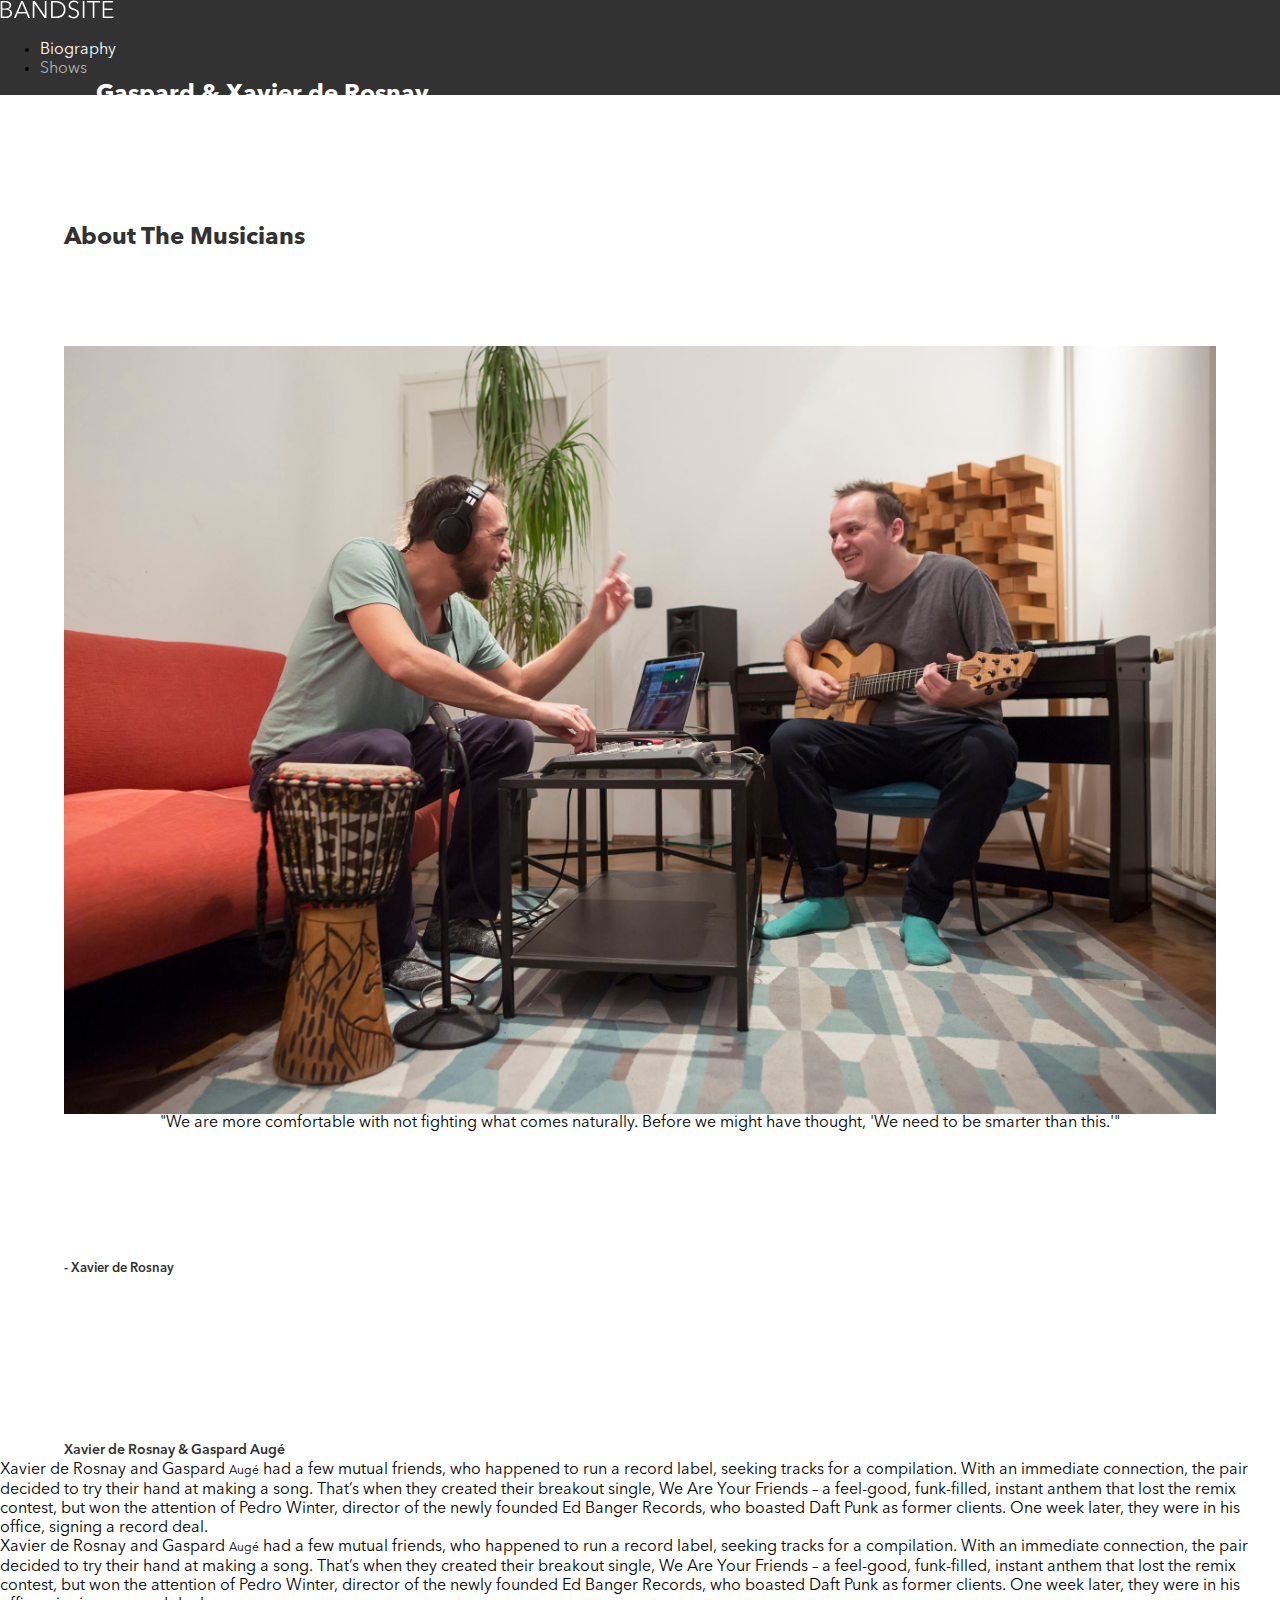
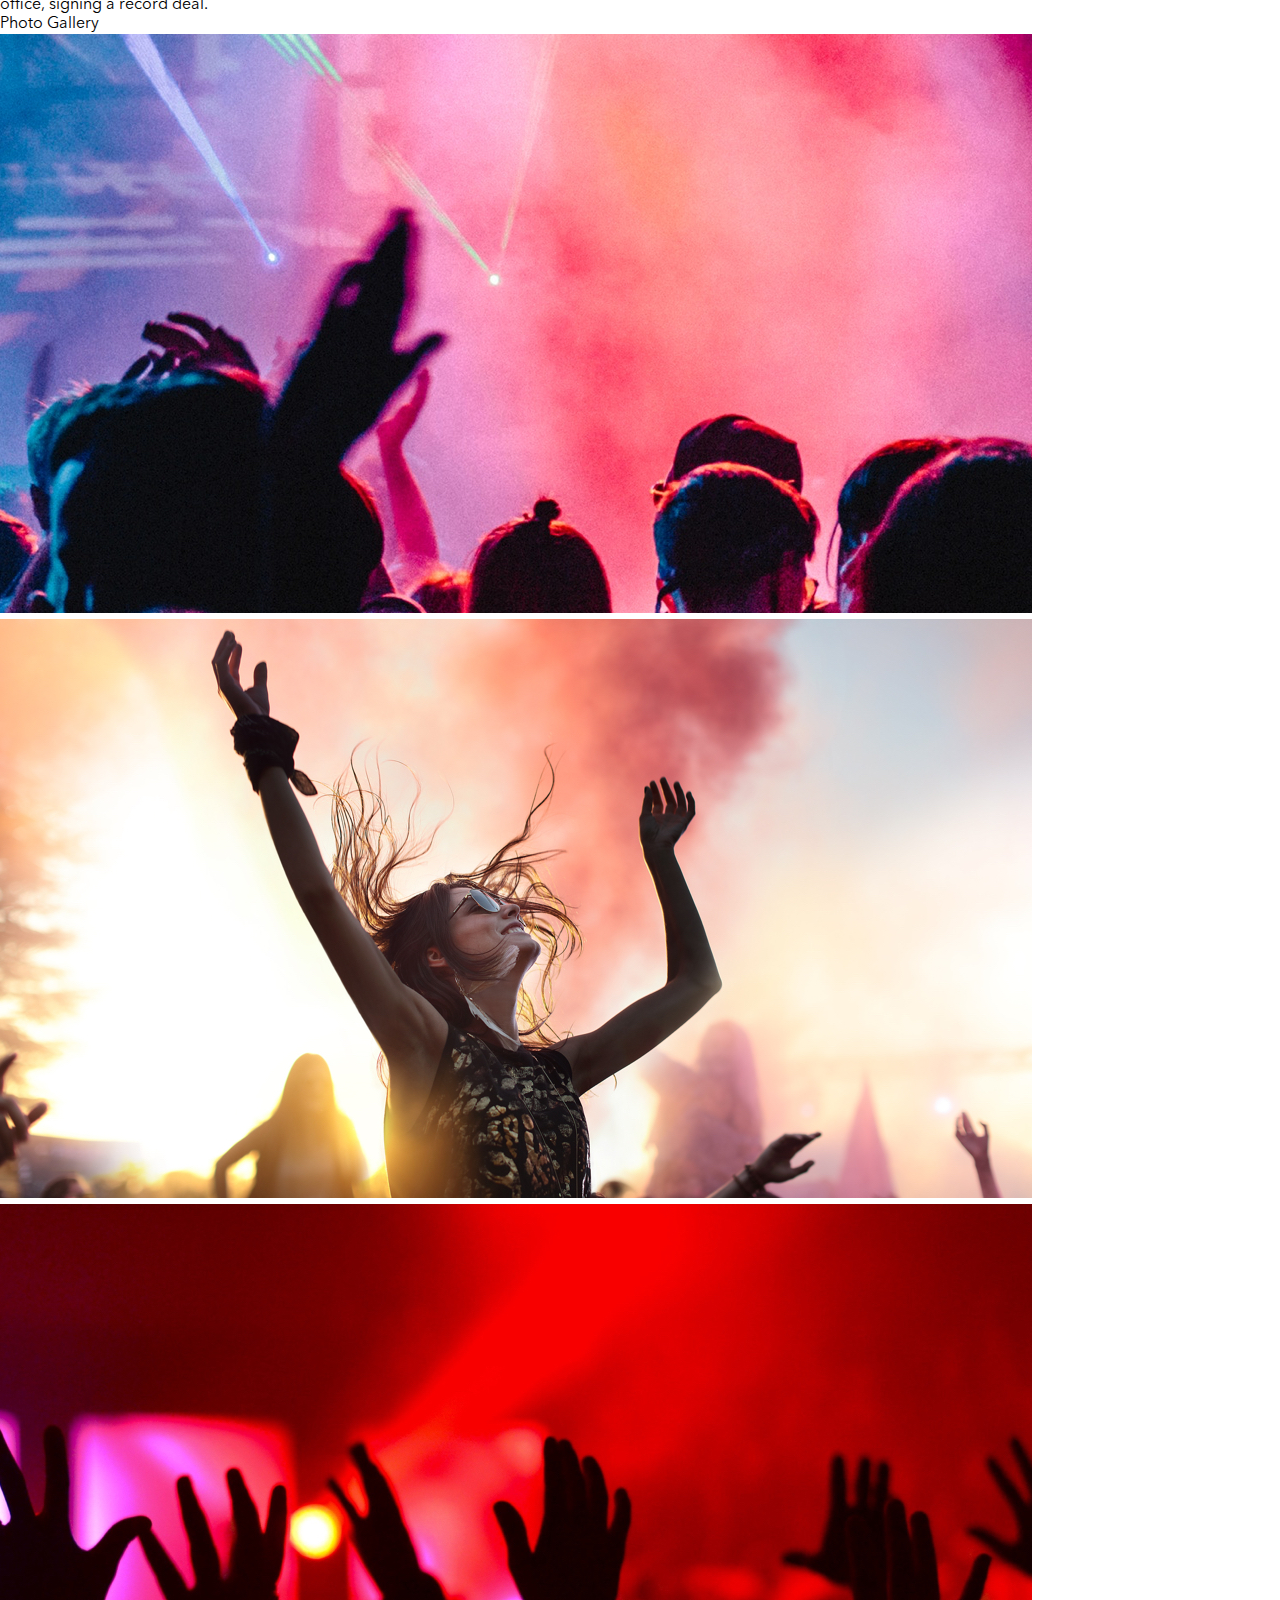
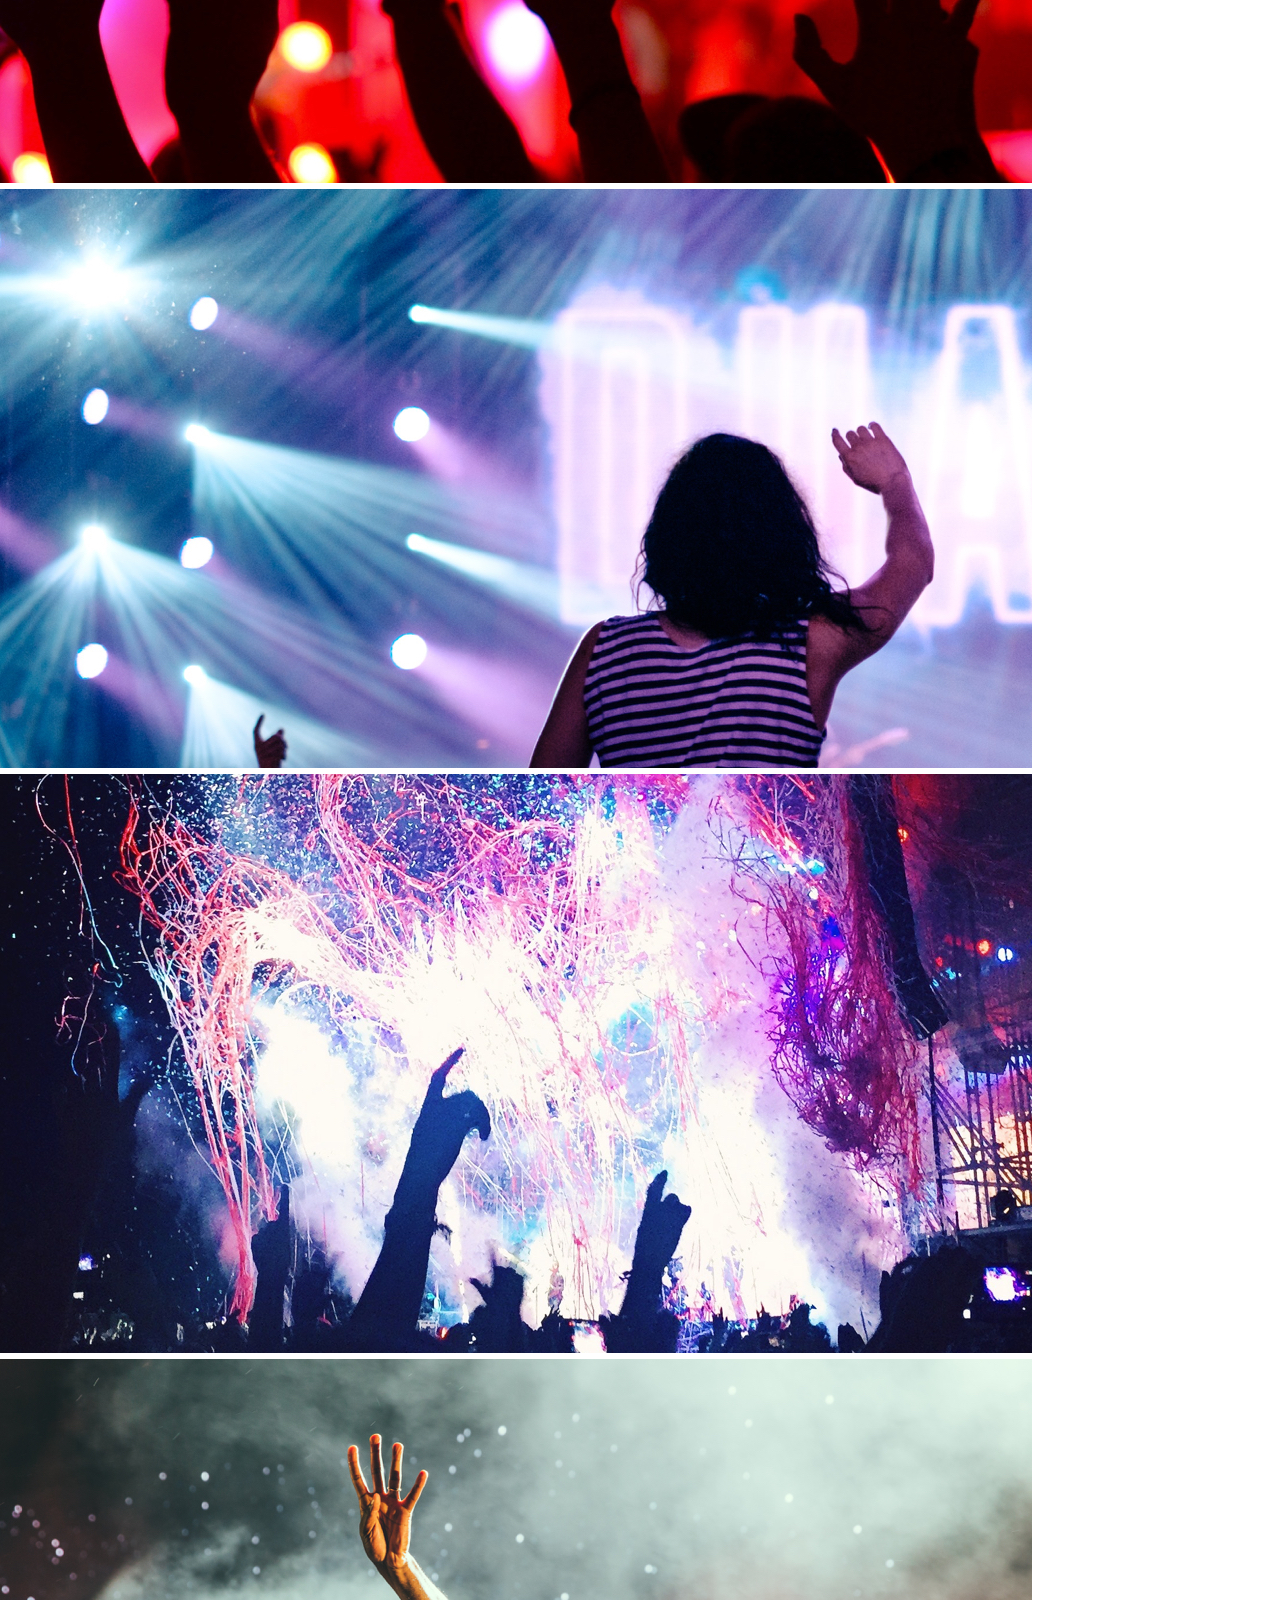
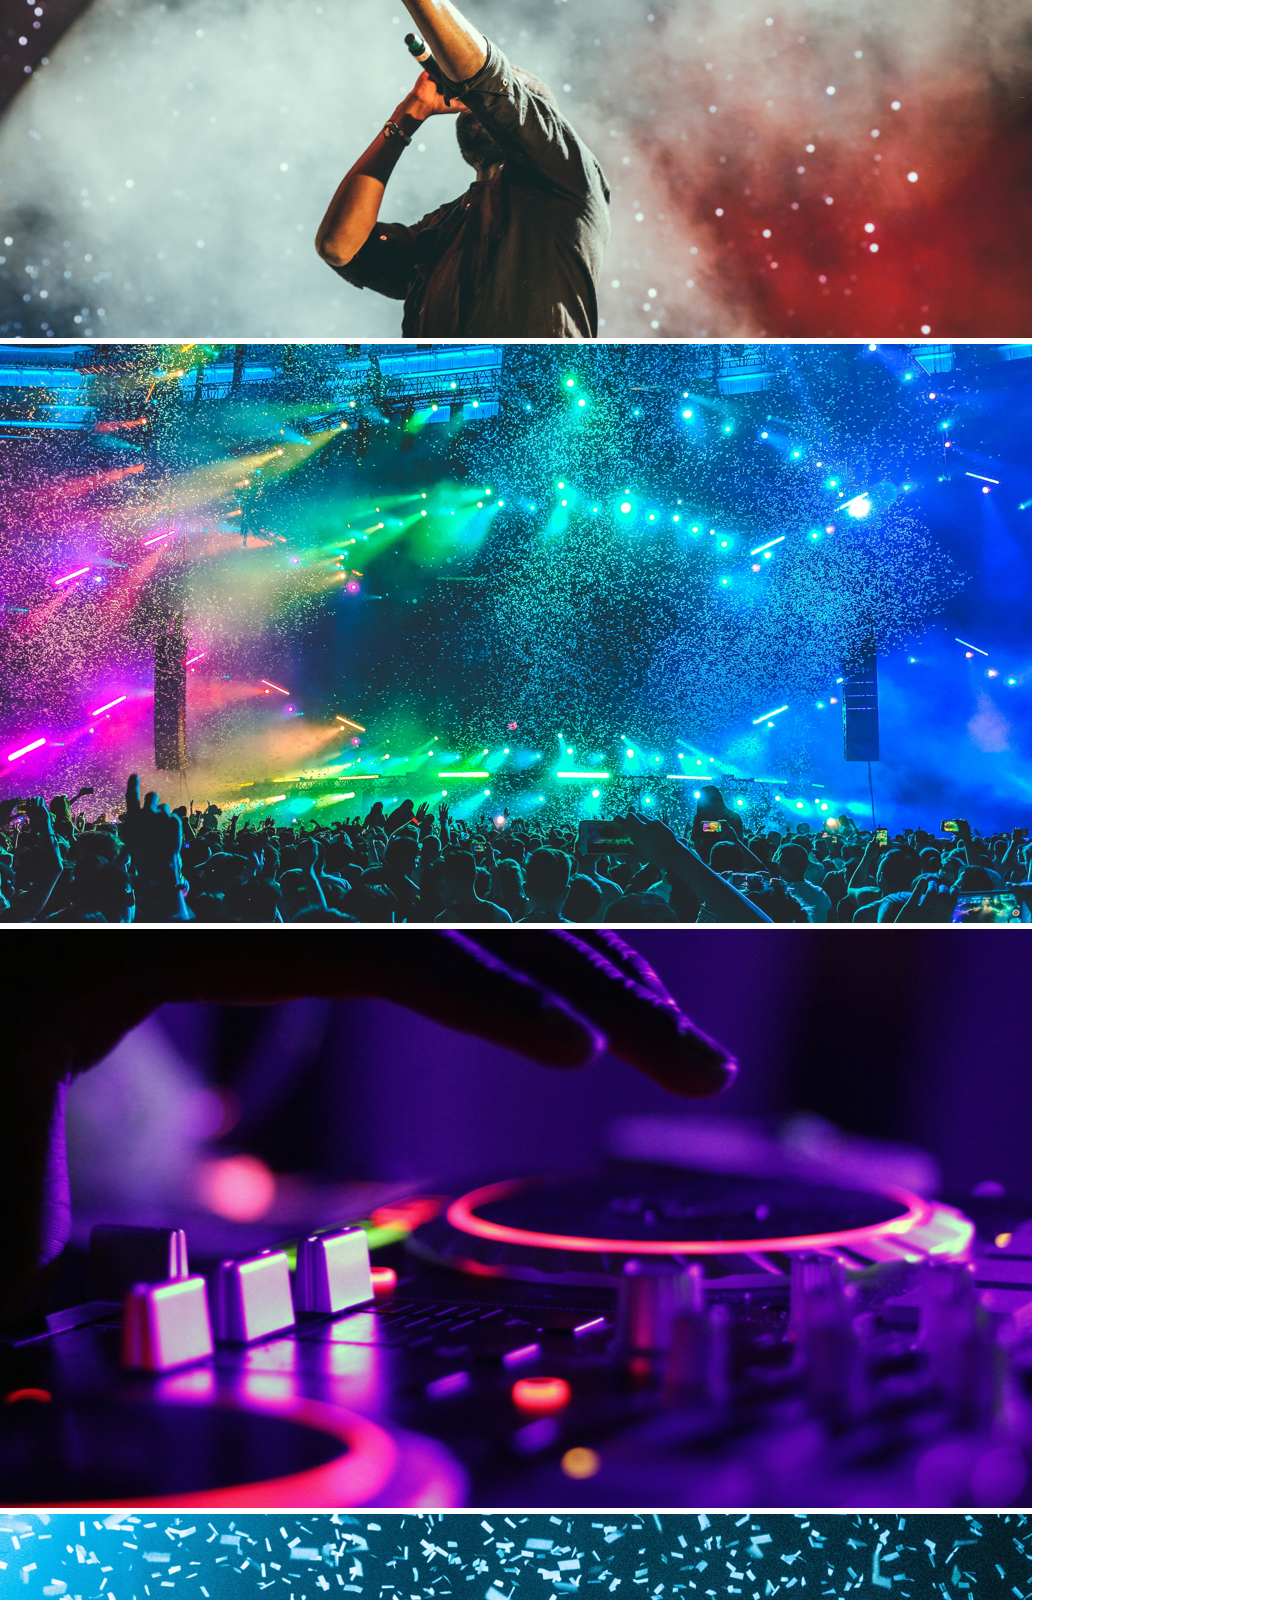
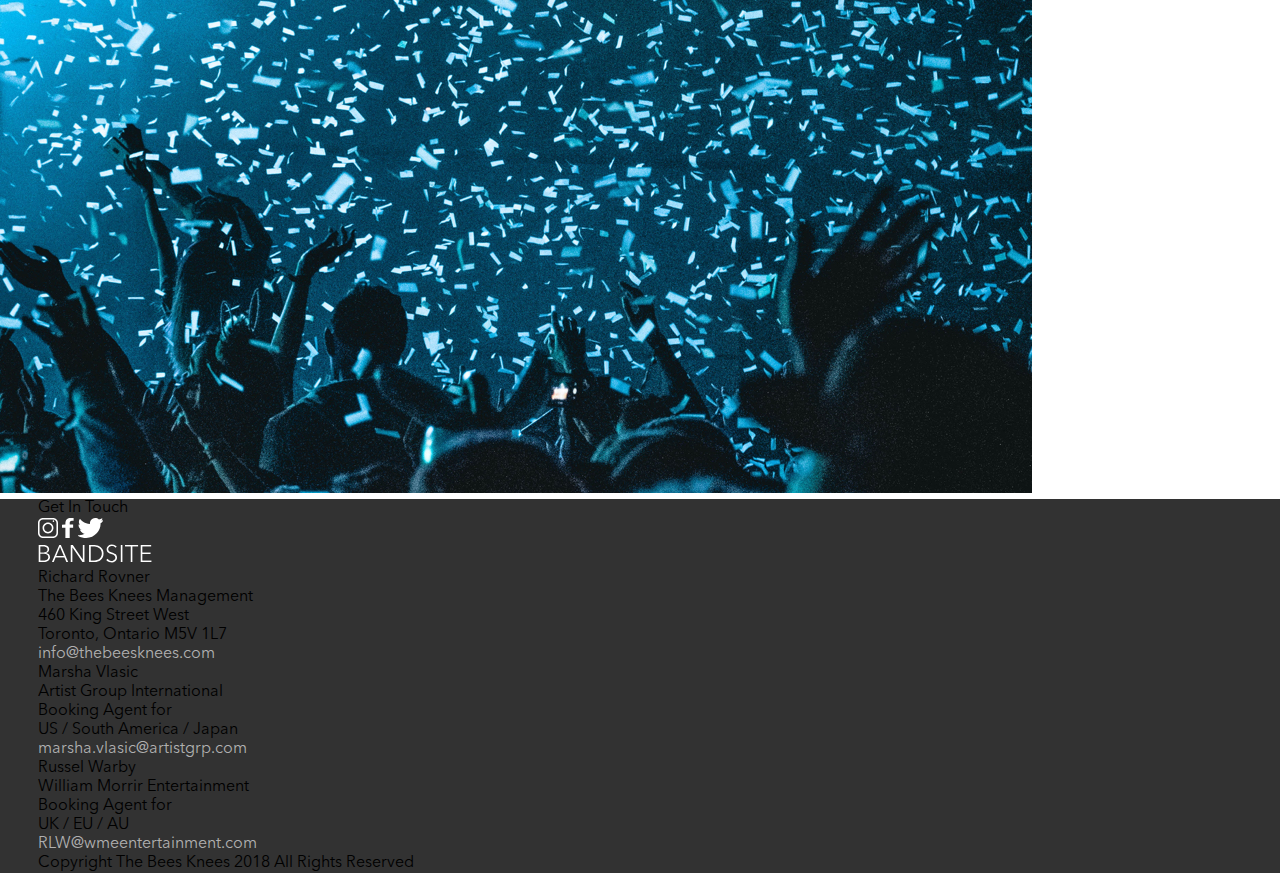
<file: sprint-1/index.html>
<!DOCTYPE html>
<html lang="en">
<head>
    <meta charset="UTF-8">
    <meta name="viewport" content="width=device-width, initial-scale=1.0">
    <title>BandSite</title>
    <link href="./styles/main.css" rel="stylesheet">
    <!-- Body Block -->
<body class="body">
    <!-- Header Block -->
    <header class="header">
        <!-- Navigation Menu Bar -->
        <nav class="navbar">
            <a class="navbar__nav-link" href="./pages/biography.html">
                <img src="./assets/logos/Logo-bandsite.svg" alt="bandsite logo">
            </a>
            <ul class="navbar__nav-list">
                <li class="navbar__nav-list-item--underline"><a class="a--select" href="./pages/biography.html">Biography</a></li>
                <li class="navbar__nav-list-item--shows"><a href="./pages/shows.html">Shows</a></li>
            </ul>
        </nav>
    </header>
    <main class="main">
        <!-- Hero Section -->
        <section class="hero">
            <p class="hero__text">Gaspard <span class="hero__spec-last-name"></span> & Xavier de Rosnay</p>
        </section>
        <!-- About Section -->
        <section class="about">
            <p class="about__title">About The Musicians</p>
            <img class="about__image" src="./assets/images/Two_Musicians_Medium.jpg" alt="two musicians">
            <p class="about__subtitle">"We are more comfortable with not fighting what comes naturally. Before we might have thought, 'We need to be smarter than this.'"</p>
            <p class="about__quote-name">- Xavier de Rosnay</p>
            <p class="about__names">Xavier de Rosnay & Gaspard Aug</p>
        </section>
        <!-- About Section - Detail -->
        <section class="about-detail">
            <p class="about-detail__paragraph">Xavier de Rosnay and Gaspard <span class="about__spec-last-name"></span> had a few
                mutual friends, who happened to run a record label,
                seeking tracks for a compilation. With an immediate
                connection, the pair decided to try their hand at
                making a song. That’s when they created their
                breakout single, We Are Your Friends – a feel-good,
                funk-filled, instant anthem that lost the remix
                contest, but won the attention of Pedro Winter,
                director of the newly founded Ed Banger Records,
                who boasted Daft Punk as former clients. One week
                later, they were in his office, signing a record deal.</p>
            <p class="about-detail__paragraph--col-divider"> </p>
            <p class="about-detail__paragraph">Xavier de Rosnay and Gaspard <span class="about__spec-last-name"></span> had a few
                mutual friends, who happened to run a record label,
                seeking tracks for a compilation. With an immediate
                connection, the pair decided to try their hand at
                making a song. That’s when they created their
                breakout single, We Are Your Friends – a feel-good,
                funk-filled, instant anthem that lost the remix
                contest, but won the attention of Pedro Winter,
                director of the newly founded Ed Banger Records,
                who boasted Daft Punk as former clients. One week
                later, they were in his office, signing a record deal.</p>
            <p class="about-detail__paragraph--end"></p>
        </section>
        <!-- Photo Gallery Section -->
        <section class="photo-gallery">
            <p class="photo-gallery__title">Photo Gallery</p>
            <div class="photo">
                <img class="photo__image" src="./assets/images/Photo-gallery-1.jpg" alt="photo gallery 1 image">
                <img class="photo__image" src="./assets/images/Photo-gallery-2.jpg" alt="photo gallery 2 image">
                <img class="photo__image" src="./assets/images/Photo-gallery-3.jpg" alt="photo gallery 3 image">
                <img class="photo__image" src="./assets/images/Photo-gallery-4.jpg" alt="photo gallery 4 image">
                <img class="photo__image" src="./assets/images/Photo-gallery-5.jpg" alt="photo gallery 5 image">
                <img class="photo__image" src="./assets/images/Photo-gallery-6.jpg" alt="photo gallery 6 image">
                <img class="photo__image" src="./assets/images/Photo-gallery-7.jpg" alt="photo gallery 7 image">
                <img class="photo__image" src="./assets/images/Photo-gallery-8.jpg" alt="photo gallery 8 image">
                <img class="photo__image" src="./assets/images/Photo-gallery-9.jpg" alt="photo gallery 9 image">
            </div>
        </section>
        <!-- Footer Section -->
        <section class="footer">
            <!-- Footer Header -->
            <div class="footer__header">
                <div class="footer__header-left">
                    <p class="footer__header-left-GIT">Get In Touch</p>
                    <div class="footer__header-left-icons">
                        <a href="https://www.instagram.com" target="_blank"><img class="footer__header-left-icons--icon" src="./assets/icons/Icon-instagram.svg" alt="instagram"></a>
                        <a href="https://www.facebook.com" target="_blank"><img class="footer__header-left-icons--icon" src="./assets/icons/Icon-facebook.svg" alt="facebook"></a>
                        <a href="https://www.twitter.com" target="_blank"><img class="footer__header-left-icons--icon" src="./assets/icons/Icon-twitter.svg" alt="twitter"></a>
                    </div>                        
                </div>
                <div class="footer__header-right">
                    <a href="./pages/biography.html"><img src="./assets/logos/Logo-bandsite.svg" alt="bandsite logo"></a>
                </div>
            </div>
            <!-- Footer Addresses -->
            <div class="addresses">
                <div class="address">
                    <p class="address__name">Richard Rovner</p>
                    <p class="address__name2">The Bees Knees Management</p>
                    <p class="address__street-city-state-zip">460 King Street West</p>
                    <p class="address__street-city-state-zip">Toronto, Ontario M5V 1L7</p>
                    <p class="address__email"><a href="mailto:info@thebeesknees.com">info@thebeesknees.com</a></p>
                </div>
                <div class="address">
                    <p class="address__name">Marsha Vlasic</p>
                    <p class="address__name2">Artist Group International</p>
                    <p class="address__street-city-state-zip">Booking Agent for</p>
                    <p class="address__street-city-state-zip">US / South America / Japan</p>
                    <p class="address__email"><a href="mailto:marsha.vlasic@artistgrp.com">marsha.vlasic@artistgrp.com</a></p>
                </div>
                <div class="address">
                    <p class="address__name">Russel Warby</p>
                    <p class="address__name2">William Morrir Entertainment</p>
                    <p class="address__street-city-state-zip">Booking Agent for</p>
                    <p class="address__street-city-state-zip">UK / EU / AU</p>
                    <p class="address__email"><a href="mailto:RLW@wmeentertainment.com">RLW@wmeentertainment.com</a></p>
                </div>
            </div>
            <!-- Footer Copyright -->
            <div class="copyright">
                <p class="copyright__text">Copyright The Bees Knees <span class="copyright__cr-symbol"></span> 2018 All Rights Reserved</p>
            </div>
        </section>
    </main>

</body>
</html>
</file>
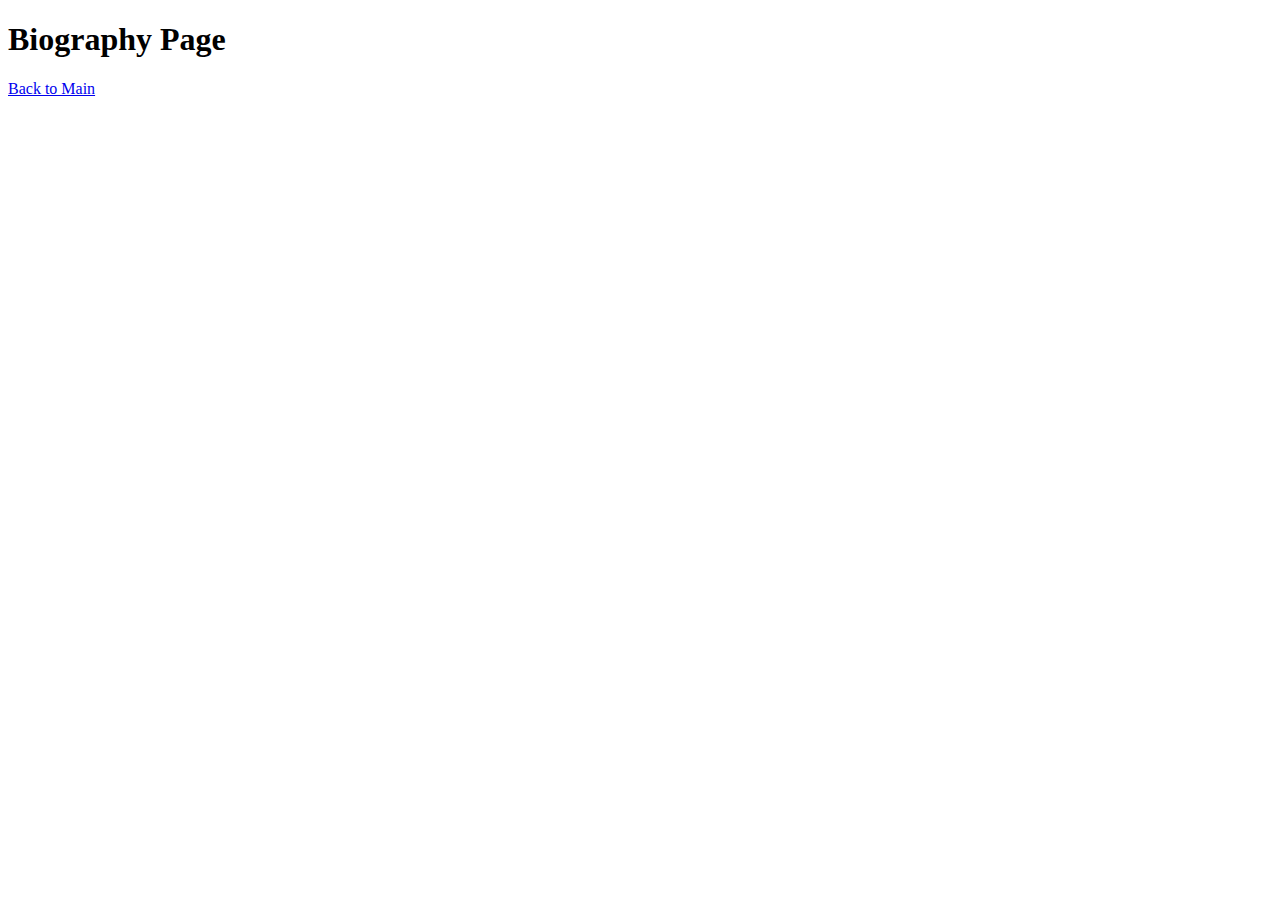
<file: sprint-1/pages/biography.html>
<!DOCTYPE html>
<html lang="en">
<head>
    <meta charset="UTF-8">
    <meta name="viewport" content="width=device-width, initial-scale=1.0">
    <title>Biography</title>
</head>
<body>
    <h1>Biography Page</h1>
    <a href="../index.html">Back to Main</a>
</body>
</html>
</file>
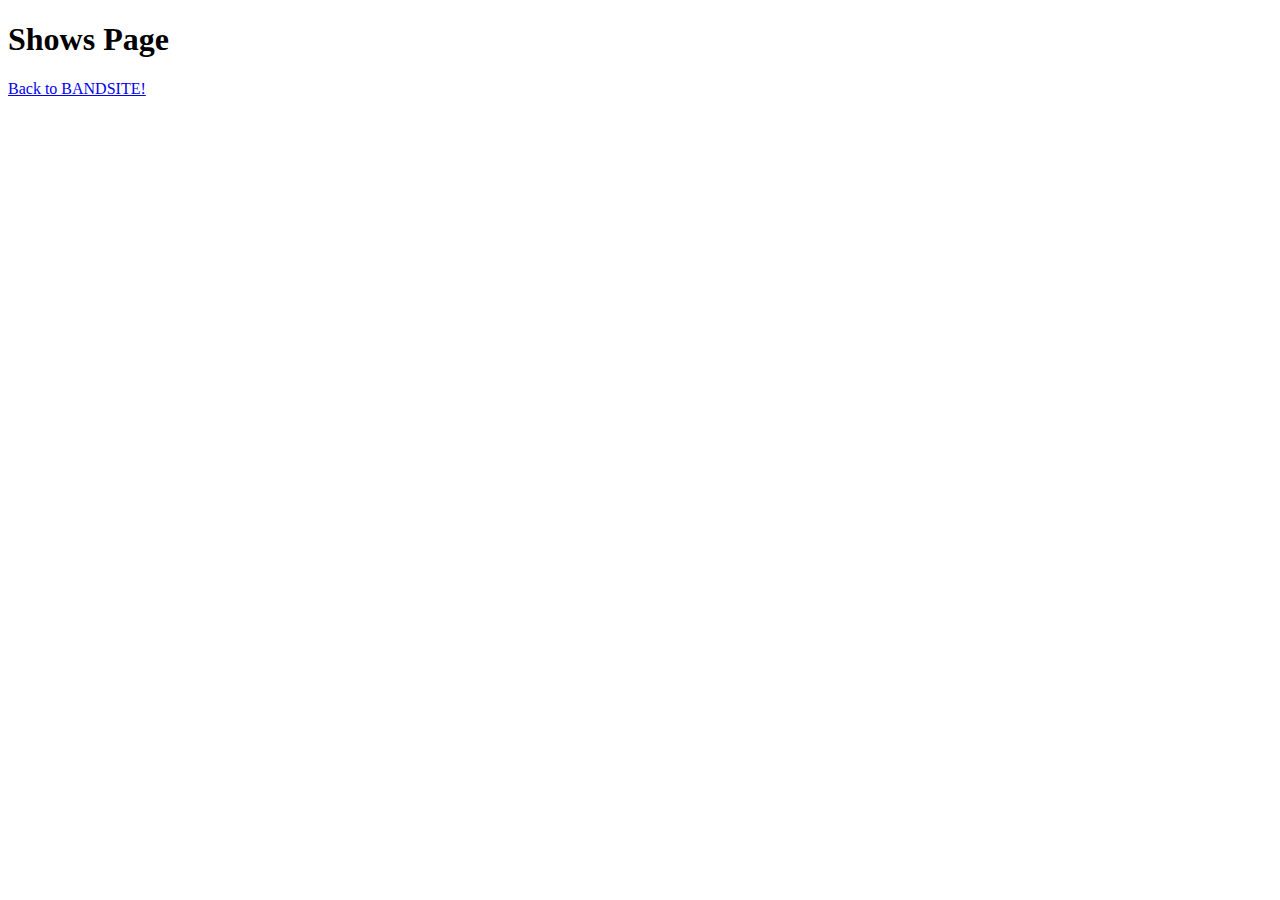
<file: sprint-1/pages/shows.html>
<!DOCTYPE html>
<html lang="en">
<head>
    <meta charset="UTF-8">
    <meta name="viewport" content="width=device-width, initial-scale=1.0">
    <title>Shows</title>
</head>
<body>
    <h1>Shows Page</h1>
    <a href="../index.html">Back to BANDSITE!</a>
</body>
</html>
</file>
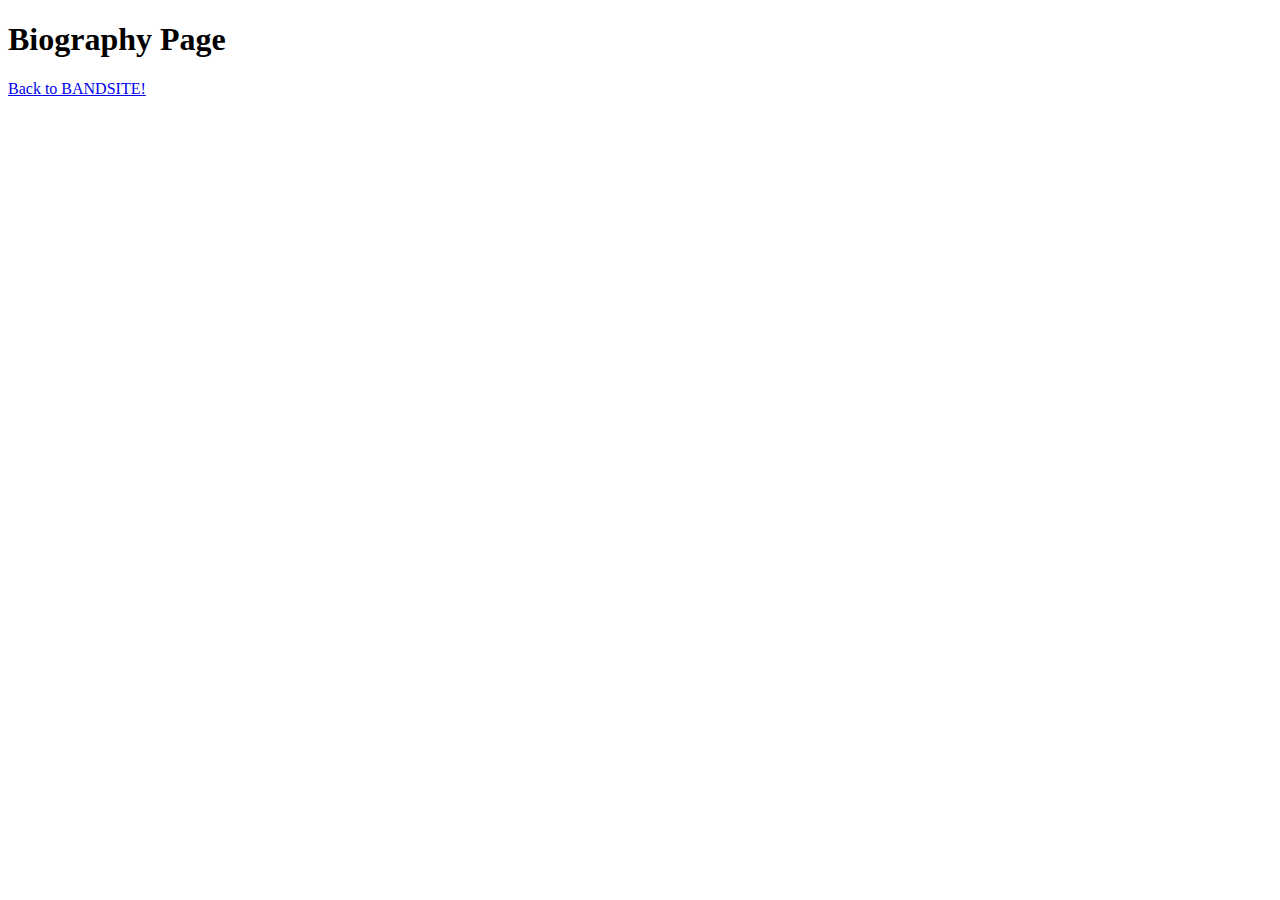
<file: sprint-2/pages/biography.html>
<!DOCTYPE html>
<html lang="en">
<head>
    <meta charset="UTF-8">
    <meta name="viewport" content="width=device-width, initial-scale=1.0">
    <title>Biography</title>
</head>
<body>
    <h1>Biography Page</h1>
    <a href="../index.html">Back to BANDSITE!</a>
</body>
</html>
</file>
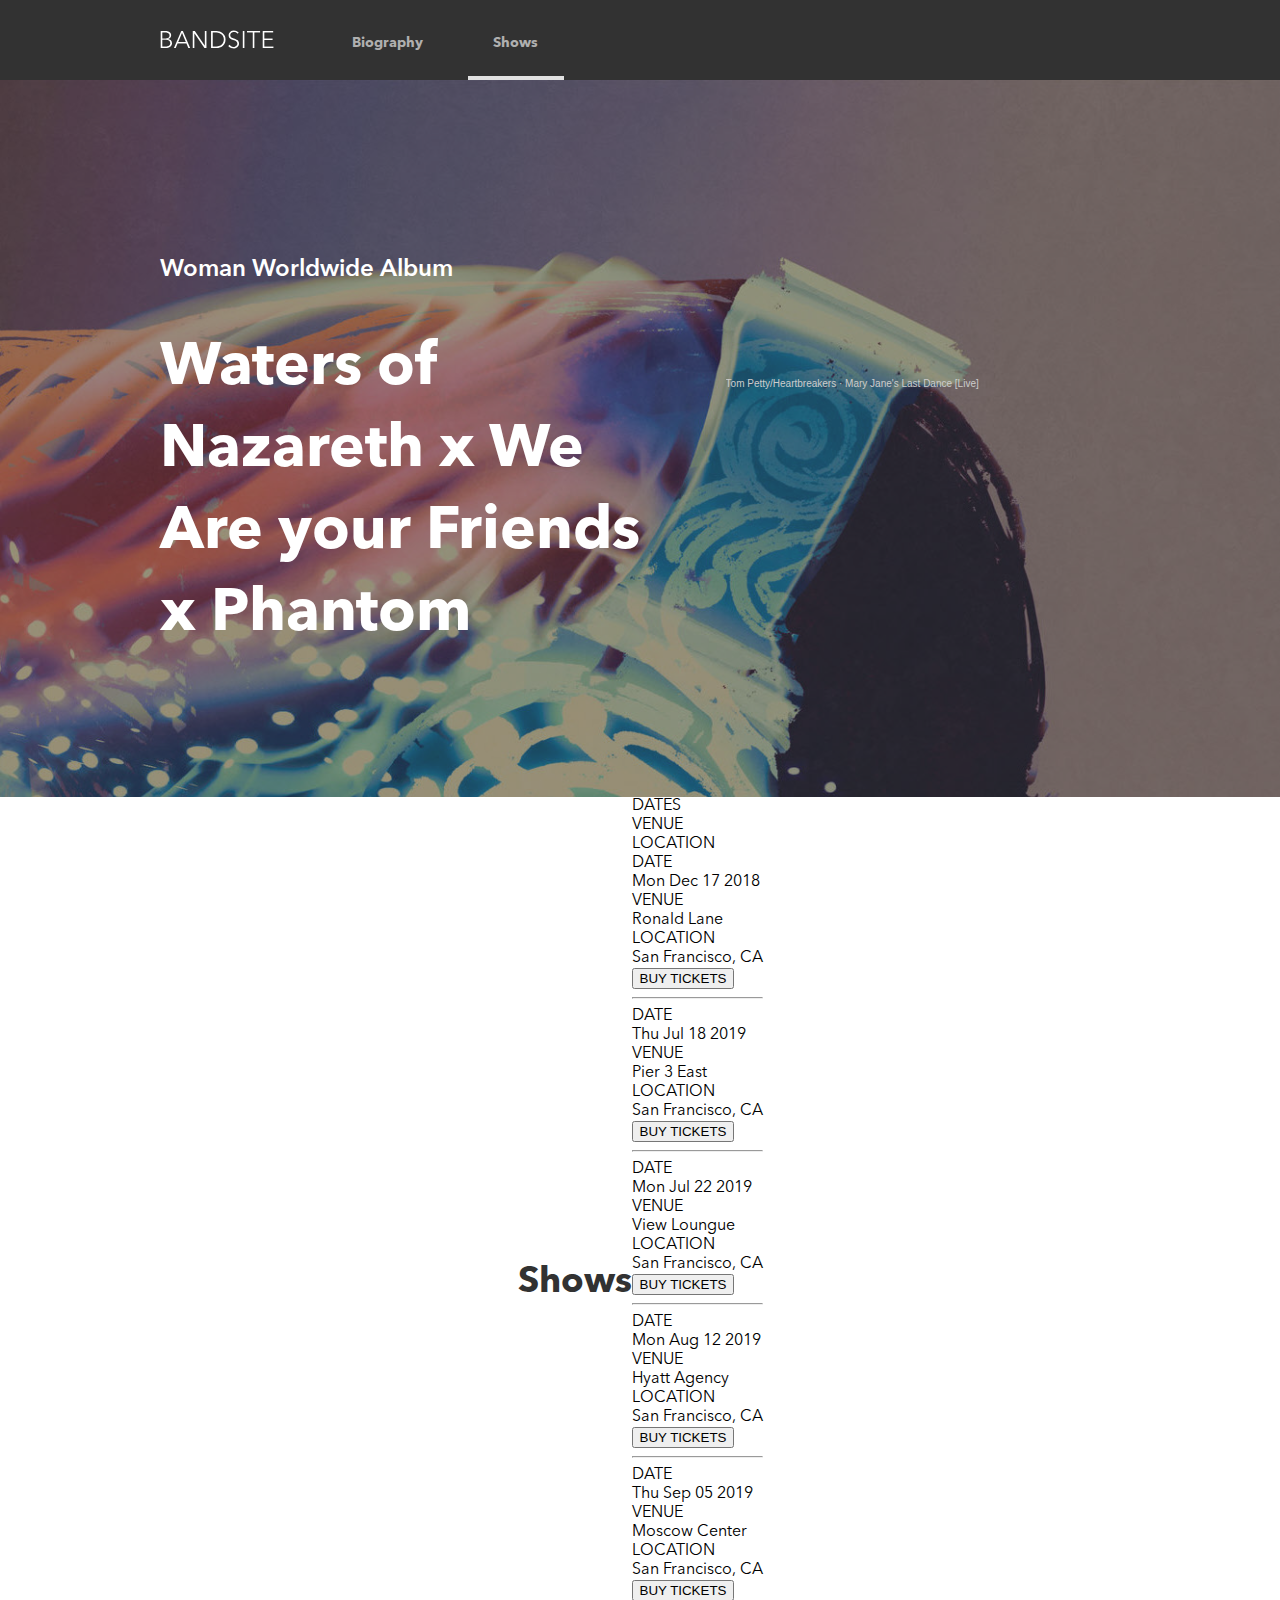
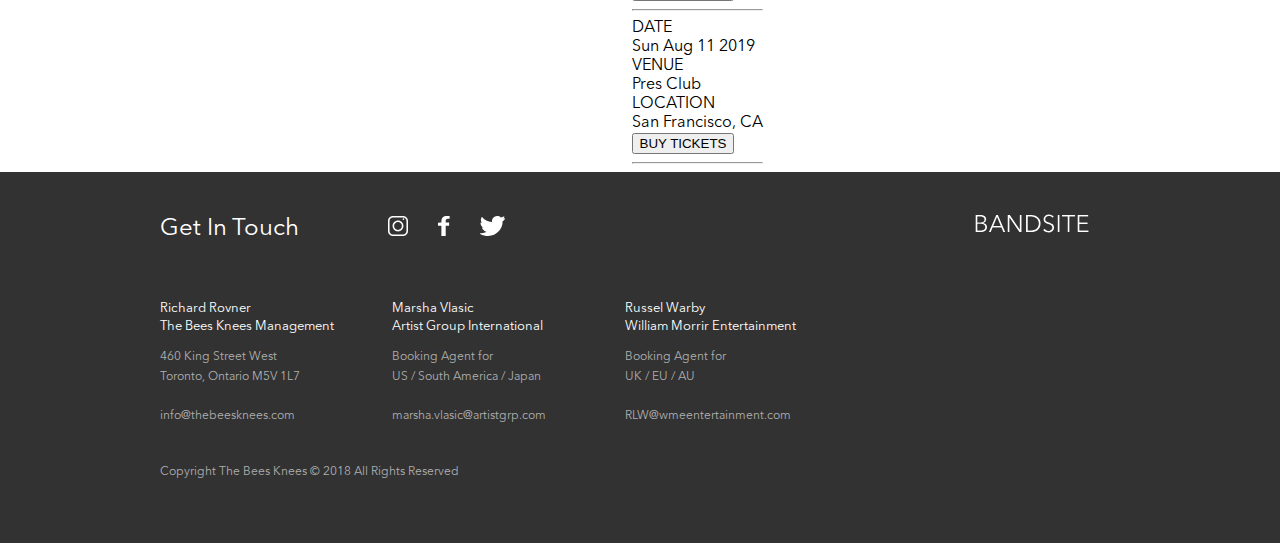
<file: sprint-2/pages/shows.html>
<!DOCTYPE html>
<html lang="en">
<head>
    <meta charset="UTF-8">
    <meta name="viewport" content="width=device-width, initial-scale=1.0">
    <title>Shows</title>
    <link href="../styles/shows.css" rel="stylesheet">
</head>
<!-- Body Block -->
<body class="body">
    <!-- Header Block -->
    <header class="header">
        <!-- Navigation Menu Bar -->
        <nav class="navbar">
            <a class="navbar__nav-link" href="../index.html">
                <img src="../assets/logos/Logo-bandsite.svg" alt="bandsite logo">
            </a>
            <ul class="navbar__nav-list">
                <li class="navbar__nav-list-item"><a href="../index.html">Biography</a></li>
                <li class="navbar__nav-list-item--underline"><a class="a--highlight" href="#">Shows</a></li>
            </ul>
        </nav>
    </header>
    <main class="main">
        <!-- Hero Section -->
        <section class="hero">
            <h2 class="hero__album-text">Woman Worldwide Album</h2>
            <h1 class="hero__text">Waters of Nazareth x We Are your Friends x Phantom</h1>
            <div class="song">
                <iframe width="100%" height="166" scrolling="no" frameborder="no" allow="autoplay" src="https://w.soundcloud.com/player/?url=https%3A//api.soundcloud.com/tracks/2889436&color=%239da8b4&auto_play=false&hide_related=false&show_comments=true&show_user=true&show_reposts=false&show_teaser=true"></iframe><div style="font-size: 10px; color: #cccccc;line-break: anywhere;word-break: normal;overflow: hidden;white-space: nowrap;text-overflow: ellipsis; font-family: Interstate,Lucida Grande,Lucida Sans Unicode,Lucida Sans,Garuda,Verdana,Tahoma,sans-serif;font-weight: 100;"><a href="https://soundcloud.com/tompettyandtheheartbreakers" title="Tom Petty/Heartbreakers" target="_blank" style="color: #cccccc; text-decoration: none;">Tom Petty/Heartbreakers</a> · <a href="https://soundcloud.com/tompettyandtheheartbreakers/mary-janes-last-dance-live" title="Mary Jane&#x27;s Last Dance [Live]" target="_blank" style="color: #cccccc; text-decoration: none;">Mary Jane&#x27;s Last Dance [Live]</a></div>
            </div>
        </section>
        <!-- Shows Section -->
        <section class="shows">
            <div class="shows-title">
                <h2 class="shows__title">Shows</h2>
            </div>
            <!-- Shows Detail - Will be dynamically created via JS -->
            <div class="shows-detail">
                <div class="shows__header">
                    <div class="shows__header-dates">DATES</div>
                    <div class="shows__header-venue">VENUE</div>
                    <div class="shows__header-location">LOCATION</div>
                </div>
            </div>
        </section>
        <!-- Footer Section -->
        <section class="footer">
            <!-- Footer Header -->
            <div class="footer__header">
                <div class="footer__header-left">
                    <h3 class="footer__header-left-GIT">Get In Touch</h3>
                    <div class="footer__header-left-icons">
                        <a href="https://www.instagram.com" target="_blank"><img class="footer__header-left-icons--icon" src="../assets/icons/Icon-instagram.svg" alt="instagram"></a>
                        <a href="https://www.facebook.com" target="_blank"><img class="footer__header-left-icons--icon" src="../assets/icons/Icon-facebook.svg" alt="facebook"></a>
                        <a href="https://www.twitter.com" target="_blank"><img class="footer__header-left-icons--icon" src="../assets/icons/Icon-twitter.svg" alt="twitter"></a>
                    </div>                        
                </div>
                <div class="footer__header-right">
                    <a href="#"><img src="../assets/logos/Logo-bandsite.svg" alt="bandsite logo"></a>
                </div>
            </div>
            <!-- Footer Addresses -->
            <div class="addresses">
                <div class="address">
                    <p class="address__name">Richard Rovner</p>
                    <p class="address__name2">The Bees Knees Management</p>
                    <p class="address__street-city-state-zip">460 King Street West</p>
                    <p class="address__street-city-state-zip">Toronto, Ontario M5V 1L7</p>
                    <p class="address__email"><a class="a--highlight" href="mailto:info@thebeesknees.com">info@thebeesknees.com</a></p>
                </div>
                <div class="address">
                    <p class="address__name">Marsha Vlasic</p>
                    <p class="address__name2">Artist Group International</p>
                    <p class="address__street-city-state-zip">Booking Agent for</p>
                    <p class="address__street-city-state-zip">US / South America / Japan</p>
                    <p class="address__email"><a class="a--highlight" href="mailto:marsha.vlasic@artistgrp.com">marsha.vlasic@artistgrp.com</a></p>
                </div>
                <div class="address">
                    <p class="address__name">Russel Warby</p>
                    <p class="address__name2">William Morrir Entertainment</p>
                    <p class="address__street-city-state-zip">Booking Agent for</p>
                    <p class="address__street-city-state-zip">UK / EU / AU</p>
                    <p class="address__email"><a class="a--highlight" href="mailto:RLW@wmeentertainment.com">RLW@wmeentertainment.com</a></p>
                </div>
            </div>
            <!-- Footer Copyright -->
            <div class="copyright">
                <p class="copyright__text">Copyright The Bees Knees &copy 2018 All Rights Reserved</p>
            </div>
        </section>
    </main>
    <!-- scripts -->
    <script type="text/javascript" src="../scripts/shows.js" defer></script>
</body>
</html>
</file>
<file: sprint-1/styles/main.css>
@charset "UTF-8";
@font-face {
  font-family: 'Avenir Next';
  src: url("../assets/fonts/Linotype-AvenirNextLTPro-Regular.otf") format("opentype");
  font-weight: normal;
  font-style: normal;
}

@font-face {
  font-family: 'Avenir Next';
  src: url("../assets/fonts/Linotype-AvenirNextLTPro-Demi.otf") format("opentype");
  font-weight: 600;
  font-style: normal;
}

@font-face {
  font-family: 'Avenir Next';
  src: url("../assets/fonts/Linotype-AvenirNextLTPro-Bold.otf") format("opentype");
  font-weight: bold;
  font-style: normal;
}

* {
  -webkit-box-sizing: border-box;
          box-sizing: border-box;
}

/* Body Block */
.body {
  font-family: "Avenir Next";
  margin: 0;
  width: 100%;
}

p {
  margin: 0;
}

a {
  text-decoration: none;
  color: #AFAFAF;
}

.a--select {
  color: #FFFFFF;
}

.header {
  /* Header Block */
  display: -webkit-box;
  display: -ms-flexbox;
  display: flex;
  -webkit-box-pack: justify;
      -ms-flex-pack: justify;
          justify-content: space-between;
  margin: 0;
  width: 100%;
  background-color: #323232;
}

.header__nav {
  /* Header Block - Navigation Bar */
  display: -webkit-box;
  display: -ms-flexbox;
  display: flex;
  -webkit-box-orient: vertical;
  -webkit-box-direction: normal;
      -ms-flex-direction: column;
          flex-direction: column;
  -webkit-box-pack: justify;
      -ms-flex-pack: justify;
          justify-content: space-between;
  -ms-flex-line-pack: center;
      align-content: center;
  -webkit-box-align: center;
      -ms-flex-align: center;
          align-items: center;
  width: 100%;
  height: 80px;
}

.header__nav-link {
  /* Header Block - Navigation Link */
  margin: 15px 8% 0 5%;
}

.header__nav-list {
  /* Header Block - Navigation List */
  display: -webkit-box;
  display: -ms-flexbox;
  display: flex;
  list-style-type: none;
  padding: 0;
  width: 100%;
}

.header__nav-list-item, .header__nav-list-item--underline {
  font-size: 14px;
  line-height: 22px;
  font-weight: bold;
  text-align: center;
  width: 50%;
}

.header__nav-list-item--underline {
  border-bottom: 3px solid #E1E1E1;
}

.hero {
  display: -webkit-box;
  display: -ms-flexbox;
  display: flex;
  -webkit-box-pack: center;
      -ms-flex-pack: center;
          justify-content: center;
  -webkit-box-align: center;
      -ms-flex-align: center;
          align-items: center;
  padding-left: 5%;
  padding-right: 5%;
  background-color: #323232;
}

.hero__image {
  width: 100%;
  opacity: 0.5;
  padding-top: .3%;
}

.hero__text {
  position: absolute;
  font-size: 24px;
  line-height: 32px;
  font-weight: bold;
  font-weight: bold;
  color: #FFFFFF;
  width: 85%;
  padding-right: 15%;
}

.about {
  display: -webkit-box;
  display: -ms-flexbox;
  display: flex;
  -webkit-box-pack: center;
      -ms-flex-pack: center;
          justify-content: center;
  -webkit-box-align: center;
      -ms-flex-align: center;
          align-items: center;
  -webkit-box-orient: vertical;
  -webkit-box-direction: normal;
      -ms-flex-direction: column;
          flex-direction: column;
  padding-left: 5%;
  padding-right: 5%;
}

.about__common, .about__title, .gallery__title, .about__subhead, .about__names, .about__quote-name, .about__main {
  color: #323232;
  width: 100%;
}

.about__title, .gallery__title {
  font-size: 24px;
  line-height: 32px;
  font-weight: bold;
  padding-top: 11%;
  padding-bottom: 8%;
}

.about__image {
  width: 100%;
}

.about__subhead, .about__names {
  font-size: 14px;
  line-height: 22px;
  font-weight: bold;
  font-weight: 600;
  padding-top: 9%;
}

.about__quote-name {
  font-size: 13px;
  line-height: 18px;
  font-weight: 600;
  padding-top: 11%;
}

.about__names {
  padding-top: 14%;
}

.about__names:after {
  content: '\00E9';
}

.about__main {
  font-size: 12px;
  line-height: 20px;
}

.about__main-p {
  padding-top: 8%;
}

.about__main-p--end {
  padding-bottom: 14%;
}

.about__spec-last-name {
  font-size: 12px;
  line-height: 20px;
}

.about__spec-last-name:after {
  content: "Augé";
}

.gallery {
  display: -webkit-box;
  display: -ms-flexbox;
  display: flex;
  -webkit-box-pack: center;
      -ms-flex-pack: center;
          justify-content: center;
  -webkit-box-align: center;
      -ms-flex-align: center;
          align-items: center;
  -webkit-box-orient: vertical;
  -webkit-box-direction: normal;
      -ms-flex-direction: column;
          flex-direction: column;
  padding-left: 5%;
  padding-right: 5%;
  background-color: #FAFAFA;
}

.gallery__images--img {
  width: 100%;
  padding-bottom: 6%;
}

.footer {
  display: -webkit-box;
  display: -ms-flexbox;
  display: flex;
  -webkit-box-orient: vertical;
  -webkit-box-direction: normal;
      -ms-flex-direction: column;
          flex-direction: column;
  padding-left: 3%;
  padding-right: 3%;
  background-color: #323232;
}

.footer__header--GIT {
  font-size: 24px;
  line-height: 32px;
  font-weight: bold;
  color: #FFFFFF;
  padding-top: 14%;
  padding-bottom: 8%;
}

.footer__header--icons {
  padding-right: 5%;
}

.footer__body-item {
  color: #FFFFFF;
  margin: 0;
}

.footer__body-item--h2, .footer__body-item--h2-2 {
  font-size: 14px;
  line-height: 22px;
  font-weight: bold;
  padding-top: 8%;
}

.footer__body-item--h2-2 {
  padding-top: 0;
  padding-bottom: 5%;
}

.footer__body-item--p, .footer__body-item--p-2 {
  font-size: 13px;
  line-height: 18px;
}

.footer__body-item--p-2 {
  padding-top: 8%;
}

.footer__copyright {
  color: #FFFFFF;
  width: 65%;
  margin: 0;
}

.footer__copyright--p {
  font-size: 13px;
  line-height: 18px;
  padding-top: 10%;
}
/*# sourceMappingURL=main.css.map */
</file>
<file: sprint-2/styles/shows.css>
@charset "UTF-8";
@font-face {
  font-family: 'Avenir Next';
  src: url("../assets/fonts/Linotype-AvenirNextLTPro-Regular.otf") format("opentype");
  font-weight: normal;
  font-style: normal;
}

@font-face {
  font-family: 'Avenir Next';
  src: url("../assets/fonts/Linotype-AvenirNextLTPro-Demi.otf") format("opentype");
  font-weight: 600;
  font-style: normal;
}

@font-face {
  font-family: 'Avenir Next';
  src: url("../assets/fonts/Linotype-AvenirNextLTPro-Bold.otf") format("opentype");
  font-weight: bold;
  font-style: normal;
}

@font-face {
  font-family: 'Roboto';
  src: url("../assets/fonts/Roboto-Regular.ttf") format("truetype");
  font-weight: normal;
  font-style: normal;
}

@font-face {
  font-family: 'Roboto';
  src: url("../assets/fonts/Roboto-Medium.ttf") format("truetype");
  font-weight: 500;
  font-style: normal;
}

@font-face {
  font-family: 'Roboto';
  src: url("../assets/fonts/Roboto-MediumItalic.ttf") format("truetype");
  font-weight: 500;
  font-style: italic;
}

@font-face {
  font-family: 'Roboto';
  src: url("../assets/fonts/Roboto-Bold.ttf") format("truetype");
  font-weight: bold;
  font-style: normal;
}

@font-face {
  font-family: 'Roboto';
  src: url("../assets/fonts/Roboto-BoldItalic.ttf") format("truetype");
  font-weight: bold;
  font-style: italic;
}

* {
  -webkit-box-sizing: border-box;
          box-sizing: border-box;
}

.main {
  /* Main Block */
  background-color: #FFFFFF;
}

.body {
  /* Body Block */
  font-family: "Avenir Next", "Roboto", Arial, Helvetica, sans-serif;
  margin: 0;
  width: 100%;
}

p {
  margin: 0;
}

a {
  /* Anchor Tag */
  text-decoration: none;
  color: #AFAFAF;
}

a:hover {
  color: #8f8895;
}

.a--select {
  /* Anchor Tag Select Modifier */
  color: #FFFFFF;
}

.header {
  /* Header Block */
  display: -webkit-box;
  display: -ms-flexbox;
  display: flex;
  -webkit-box-pack: justify;
      -ms-flex-pack: justify;
          justify-content: space-between;
  margin: 0;
  width: 100%;
  background-color: #323232;
}

.navbar {
  /* Navigation Bar */
  display: -webkit-box;
  display: -ms-flexbox;
  display: flex;
  -webkit-box-orient: vertical;
  -webkit-box-direction: normal;
      -ms-flex-direction: column;
          flex-direction: column;
  -webkit-box-pack: justify;
      -ms-flex-pack: justify;
          justify-content: space-between;
  -ms-flex-line-pack: center;
      align-content: center;
  -webkit-box-align: center;
      -ms-flex-align: center;
          align-items: center;
  width: 100%;
  height: 80px;
}

@media screen and (min-width: 768px) {
  .navbar {
    -webkit-box-orient: horizontal;
    -webkit-box-direction: normal;
        -ms-flex-direction: row;
            flex-direction: row;
    -webkit-box-pack: start;
        -ms-flex-pack: start;
            justify-content: flex-start;
  }
}

.navbar__nav-link {
  /* Header Block - Navigation Link */
  margin: 15px 7% 0 3%;
}

@media screen and (min-width: 768px) {
  .navbar__nav-link {
    margin: 5px 7% 0 3%;
  }
}

@media screen and (min-width: 1200px) {
  .navbar__nav-link {
    margin-left: 12.5vw;
    margin-right: 3.89vw;
  }
}

.navbar__nav-list {
  /* Header Block - Navigation List */
  display: -webkit-box;
  display: -ms-flexbox;
  display: flex;
  list-style-type: none;
  padding: 0;
  margin-top: 8px;
  width: 100%;
}

@media screen and (min-width: 768px) {
  .navbar__nav-list {
    width: 30%;
    -webkit-box-align: start;
        -ms-flex-align: start;
            align-items: flex-start;
  }
}

@media screen and (min-width: 1200px) {
  .navbar__nav-list {
    width: 20%;
  }
}

.navbar__nav-list-item, .navbar__nav-list-item--underline {
  /* Header Block - Navigation List Item */
  font-size: 14px;
  line-height: 22px;
  font-weight: bold;
  text-align: center;
  width: 50%;
  padding-bottom: 5.5px;
}

@media screen and (min-width: 768px) {
  .navbar__nav-list-item, .navbar__nav-list-item--underline {
    width: 50%;
    padding-top: 40.859px;
    padding-bottom: 0px;
  }
}

.navbar__nav-list-item--underline {
  border-bottom: 4px solid #E1E1E1;
}

@media screen and (min-width: 768px) {
  .navbar__nav-list-item--underline {
    border-bottom: none;
  }
  .navbar__nav-list-item--underline:after {
    content: "";
    display: block;
    margin: 0 auto;
    width: 75%;
    padding-top: 22px;
    border-bottom: 4px solid #E1E1E1;
  }
}

.footer {
  /* Footer Block */
  display: -webkit-box;
  display: -ms-flexbox;
  display: flex;
  -webkit-box-orient: vertical;
  -webkit-box-direction: normal;
      -ms-flex-direction: column;
          flex-direction: column;
  padding-left: 3%;
  padding-right: 3%;
  background-color: #323232;
}

@media screen and (min-width: 1200px) {
  .footer {
    padding-left: 12.5vw;
    padding-right: 14.9vw;
  }
}

.footer__header {
  /* Footer Block - Header Element */
}

@media screen and (min-width: 768px) {
  .footer__header {
    display: -webkit-box;
    display: -ms-flexbox;
    display: flex;
    height: 15vw;
  }
}

@media screen and (min-width: 1200px) {
  .footer__header {
    height: 10vw;
  }
}

.footer__header-left {
  /* Footer Block - Header Left Element */
  width: 100%;
}

@media screen and (min-width: 768px) {
  .footer__header-left {
    display: -webkit-box;
    display: -ms-flexbox;
    display: flex;
    -webkit-box-pack: start;
        -ms-flex-pack: start;
            justify-content: flex-start;
    -webkit-box-align: center;
        -ms-flex-align: center;
            align-items: center;
    width: 70%;
  }
}

.footer__header-left-GIT {
  /* Footer Block - Header Left GIT Element */
  font-size: 36px;
  line-height: 44px;
  font-weight: 700;
  color: #FFFFFF;
  padding-top: 14%;
  padding-bottom: 5%;
}

@media screen and (min-width: 768px) {
  .footer__header-left-GIT {
    width: 60%;
    padding-top: 10%;
  }
}

@media screen and (min-width: 1200px) {
  .footer__header-left-GIT {
    font-size: 24px;
    line-height: 32px;
    font-weight: 500;
    width: 35%;
    padding-top: 3%;
  }
}

.footer__header-left-icons {
  /* Footer Block - Header Left Icons Element */
  width: 65%;
  padding-left: 2%;
}

@media screen and (min-width: 768px) {
  .footer__header-left-icons {
    width: 50%;
    padding-left: 0;
  }
}

@media screen and (min-width: 1200px) {
  .footer__header-left-icons {
    height: 9.25vw;
  }
}

.footer__header-left-icons--icon {
  /* Footer Block - Header Left Icons Element - Icon Modifier */
  padding-right: 18%;
}

@media screen and (min-width: 768px) {
  .footer__header-left-icons--icon {
    padding-top: 12%;
    padding-right: 15%;
  }
}

@media screen and (min-width: 1200px) {
  .footer__header-left-icons--icon {
    padding-right: 8%;
  }
}

.footer__header-right {
  /* Footer Block - Header Right Element */
  display: none;
}

@media screen and (min-width: 768px) {
  .footer__header-right {
    display: -webkit-box;
    display: -ms-flexbox;
    display: flex;
    -webkit-box-pack: end;
        -ms-flex-pack: end;
            justify-content: flex-end;
    -webkit-box-align: center;
        -ms-flex-align: center;
            align-items: center;
    width: 30%;
    padding-top: 3%;
  }
}

@media screen and (min-width: 1200px) {
  .footer__header-right {
    padding-top: 0;
    padding-bottom: 2%;
  }
}

.addresses {
  /* Addresses Block */
}

@media screen and (min-width: 768px) {
  .addresses {
    display: -webkit-box;
    display: -ms-flexbox;
    display: flex;
    -ms-flex-line-pack: center;
        align-content: center;
    -webkit-box-align: center;
        -ms-flex-align: center;
            align-items: center;
  }
}

.address {
  /* Address Block */
  color: #FFFFFF;
  width: 100%;
  margin: 0;
}

@media screen and (min-width: 768px) {
  .address {
    width: 85%;
    padding-right: 3%;
  }
}

@media screen and (min-width: 1200px) {
  .address {
    width: 25%;
    padding-right: 0;
  }
}

.address__name, .address__name2 {
  /* Address Block - Name Element */
  font-size: 14px;
  line-height: 22px;
  font-weight: 500;
  padding-top: 8%;
}

@media screen and (min-width: 768px) {
  .address__name, .address__name2 {
    font-size: 16px;
    line-height: 24px;
    font-weight: 500;
  }
}

@media screen and (min-width: 1200px) {
  .address__name, .address__name2 {
    font-size: 13px;
    line-height: 18px;
    font-weight: 500;
    padding-top: 0;
  }
}

.address__name2 {
  /* Address Block - Name2 Element */
  padding-top: 0;
  padding-bottom: 5%;
}

.address__street-city-state-zip, .address__email {
  /* Address Block - City-State-Zip Element */
  color: #AFAFAF;
  font-size: 13px;
  line-height: 18px;
}

@media screen and (min-width: 768px) {
  .address__street-city-state-zip, .address__email {
    font-size: 13px;
    line-height: 18px;
    font-weight: normal;
  }
}

@media screen and (min-width: 1200px) {
  .address__street-city-state-zip, .address__email {
    font-size: 12px;
    line-height: 20px;
  }
}

.address__email {
  /* Address Block - Email Element */
  padding-top: 8%;
}

.copyright {
  /* Copyright Block */
  color: #AFAFAF;
  width: 65%;
  margin: 0;
}

.copyright__text {
  /* Copyright Block - Text Element */
  font-size: 12px;
  line-height: 20px;
  padding-top: 15%;
  padding-bottom: 20%;
}

@media screen and (min-width: 768px) {
  .copyright__text {
    padding-top: 6%;
    padding-bottom: 10%;
  }
}

.copyright__cr-symbol {
  /* Copyright Block - Copyright Symbol Element */
  font-size: 13px;
  line-height: 18px;
}

.copyright__cr-symbol:after {
  content: "©";
}

.hero {
  /* Hero Block */
  position: relative;
  display: -webkit-box;
  display: -ms-flexbox;
  display: flex;
  -webkit-box-pack: center;
      -ms-flex-pack: center;
          justify-content: center;
  -webkit-box-align: center;
      -ms-flex-align: center;
          align-items: center;
  height: 140vw;
  width: 100%;
  background-image: url("../assets/images/Hero_Woman_Medium.jpg");
  background-repeat: no-repeat;
  background-size: cover;
}

@media screen and (min-width: 768px) {
  .hero {
    height: 80vw;
    left: 0;
    padding: 0;
  }
}

@media screen and (min-width: 1200px) {
  .hero {
    height: 56vw;
  }
}

.hero::before {
  /* Hero Block - Pseudo Before Element */
  content: "";
  position: absolute;
  top: 0px;
  right: 0px;
  bottom: 0px;
  left: 0px;
  background-color: rgba(50, 50, 50, 0.5);
}

.hero__text, .hero__album-text {
  /* Hero Block - Text Element */
  position: absolute;
  font-size: 36px;
  line-height: 44px;
  font-weight: bold;
  color: #FFFFFF;
  width: 95%;
  padding-right: 5%;
  left: 5%;
  top: 18%;
}

@media screen and (min-width: 768px) {
  .hero__text, .hero__album-text {
    font-size: 60px;
    line-height: 68px;
    line-height: 82px;
    width: 80%;
    left: 3%;
    top: 19%;
  }
}

@media screen and (min-width: 1200px) {
  .hero__text, .hero__album-text {
    width: 58%;
    padding-left: 12.5vw;
    top: 29%;
    left: 0;
  }
}

.hero__album-text {
  top: 0;
  padding-top: 10%;
  font-size: 14px;
  line-height: 22px;
  font-weight: 500;
}

@media screen and (min-width: 768px) {
  .hero__album-text {
    font-size: 24px;
    line-height: 32px;
    font-weight: 600;
    padding-top: 9%;
  }
}

@media screen and (min-width: 1200px) {
  .hero__album-text {
    padding-top: 12%;
  }
}

@media screen and (min-width: 768px) {
  .hero {
    font-size: 60px;
    line-height: 68px;
    width: 100%;
    left: 0;
  }
}

@media screen and (min-width: 1200px) {
  .hero {
    width: 100%;
    padding-left: 12.5vw;
    left: 0;
  }
}

.song {
  position: relative;
  width: 90%;
  height: 0;
  top: 30%;
  padding-bottom: 30%;
}

@media screen and (min-width: 768px) {
  .song {
    width: 56%;
    top: 26%;
    left: -19%;
    padding-bottom: 17%;
  }
}

@media screen and (min-width: 1200px) {
  .song {
    width: 35%;
    top: -3%;
    left: 18%;
    padding-bottom: 12%;
  }
}

.song iframe {
  position: absolute;
  width: 100%;
  height: 100%;
}

.shows {
  /* Shows Block */
  display: -webkit-box;
  display: -ms-flexbox;
  display: flex;
  -webkit-box-pack: center;
      -ms-flex-pack: center;
          justify-content: center;
  -webkit-box-align: center;
      -ms-flex-align: center;
          align-items: center;
  -webkit-box-orient: vertical;
  -webkit-box-direction: normal;
      -ms-flex-direction: column;
          flex-direction: column;
  padding-left: 5%;
  padding-right: 5%;
}

@media screen and (min-width: 768px) {
  .shows {
    -webkit-box-orient: horizontal;
    -webkit-box-direction: normal;
        -ms-flex-direction: row;
            flex-direction: row;
    -ms-flex-wrap: wrap;
        flex-wrap: wrap;
    -ms-flex-line-pack: start;
        align-content: flex-start;
    padding-left: 0;
    padding-right: 0;
  }
}

@media screen and (min-width: 1200px) {
  .shows {
    padding-left: 12.5vw;
    padding-right: 12.5vw;
  }
}

.shows__common, .shows__title {
  /* Shows Block - Common Element */
  color: #323232;
  width: 100%;
}

.shows__title {
  /* Shows Block - Title Element */
  font-size: 24px;
  line-height: 32px;
  font-weight: bold;
  padding-top: 11%;
  padding-bottom: 8%;
}

@media screen and (min-width: 768px) {
  .shows__title {
    font-size: 36px;
    line-height: 44px;
    padding: 5% 3.125% 7% 3.125%;
  }
}

@media screen and (min-width: 1200px) {
  .shows__title {
    padding-left: 0;
    padding-right: 0;
  }
}
/*# sourceMappingURL=shows.css.map */
</file>
